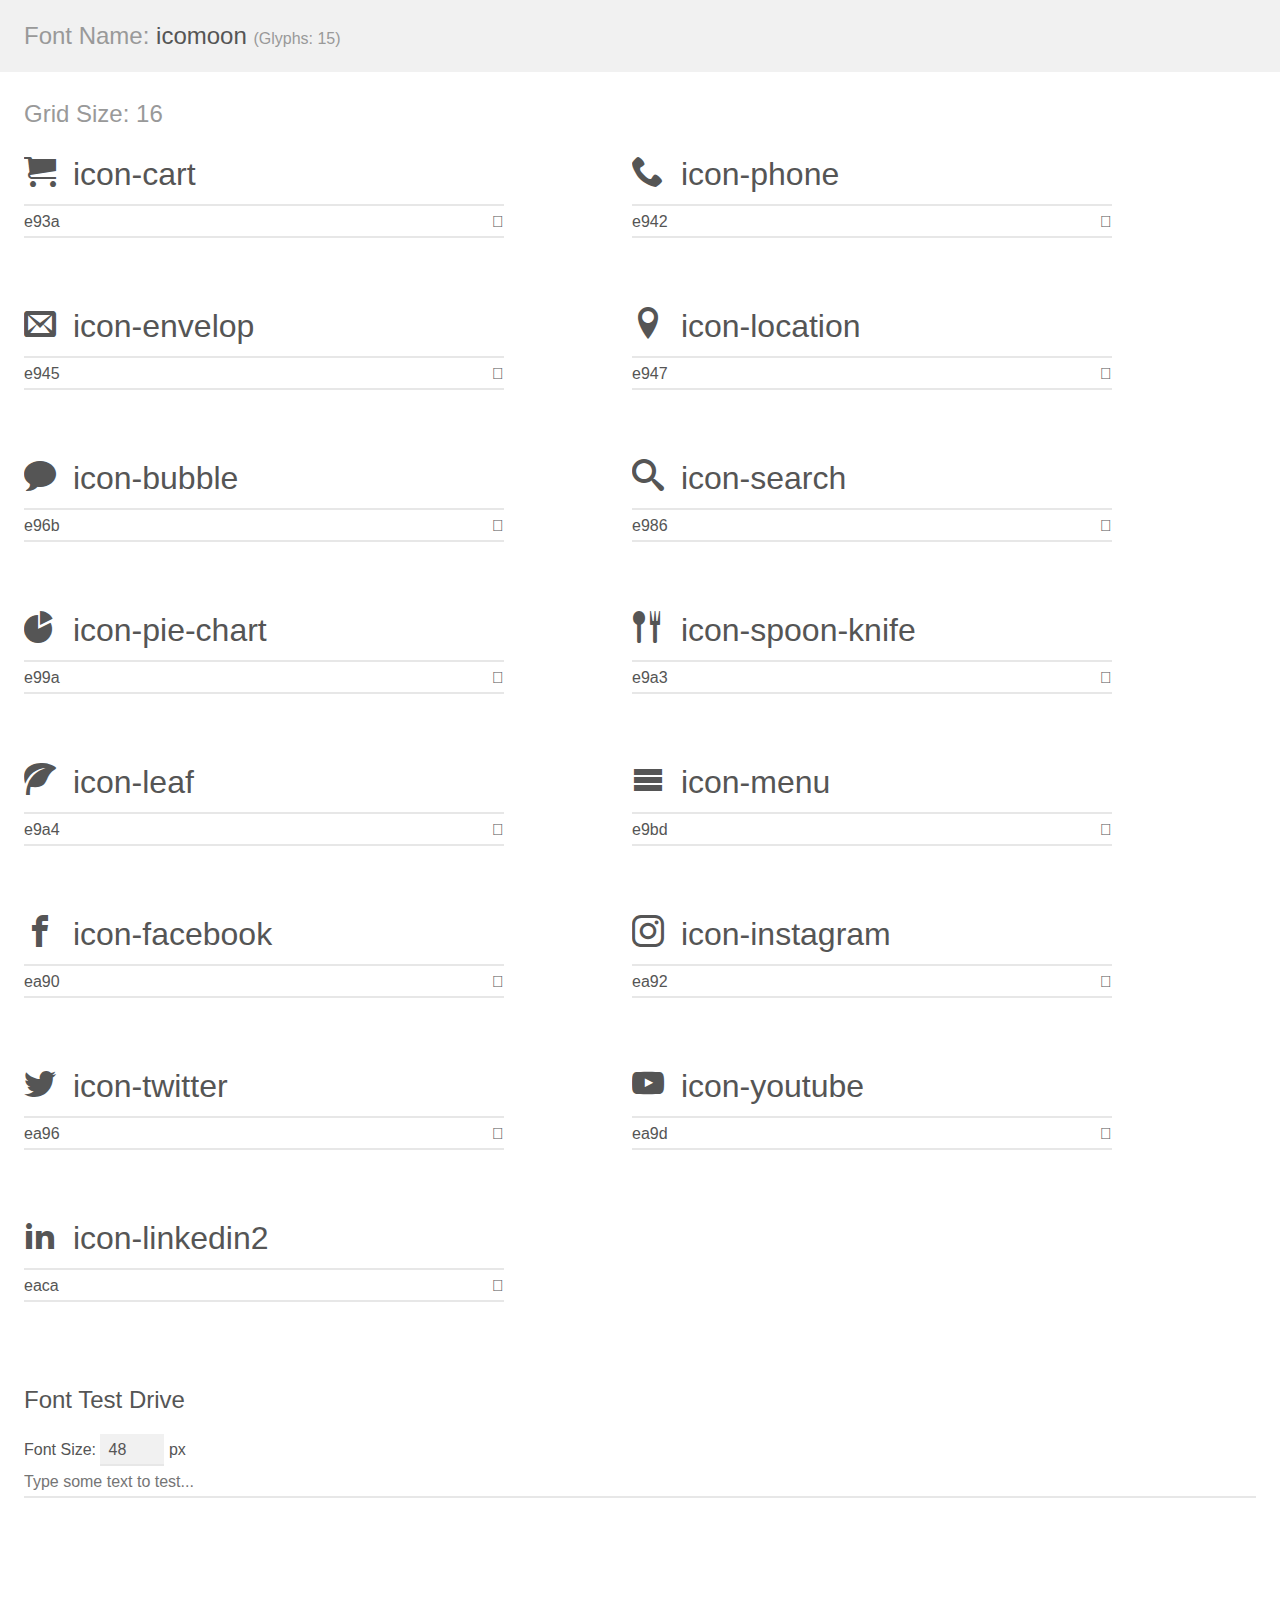
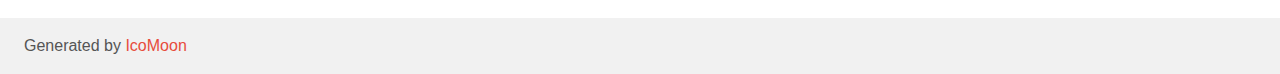
<file: Micro-Soft/assets/images/demo.html>
<!doctype html>
<html>
<head>
    <meta charset="utf-8">
    <title>IcoMoon Demo</title>
    <meta name="description" content="An Icon Font Generated By IcoMoon.io">
    <meta name="viewport" content="width=device-width, initial-scale=1">
    <link rel="stylesheet" href="demo-files/demo.css">
    <link rel="stylesheet" href="style.css"></head>
<body>
    <div class="bgc1 clearfix">
        <h1 class="mhmm mvm"><span class="fgc1">Font Name:</span> icomoon <small class="fgc1">(Glyphs:&nbsp;15)</small></h1>
    </div>
    <div class="clearfix mhl ptl">
        <h1 class="mvm mtn fgc1">Grid Size: 16</h1>
        <div class="glyph fs1">
            <div class="clearfix bshadow0 pbs">
                <span class="icon-cart"></span>
                <span class="mls"> icon-cart</span>
            </div>
            <fieldset class="fs0 size1of1 clearfix hidden-false">
                <input type="text" readonly value="e93a" class="unit size1of2" />
                <input type="text" maxlength="1" readonly value="&#xe93a;" class="unitRight size1of2 talign-right" />
            </fieldset>
            <div class="fs0 bshadow0 clearfix hidden-true">
                <span class="unit pvs fgc1">liga: </span>
                <input type="text" readonly value="cart, purchase" class="liga unitRight" />
            </div>
        </div>
        <div class="glyph fs1">
            <div class="clearfix bshadow0 pbs">
                <span class="icon-phone"></span>
                <span class="mls"> icon-phone</span>
            </div>
            <fieldset class="fs0 size1of1 clearfix hidden-false">
                <input type="text" readonly value="e942" class="unit size1of2" />
                <input type="text" maxlength="1" readonly value="&#xe942;" class="unitRight size1of2 talign-right" />
            </fieldset>
            <div class="fs0 bshadow0 clearfix hidden-true">
                <span class="unit pvs fgc1">liga: </span>
                <input type="text" readonly value="phone, telephone" class="liga unitRight" />
            </div>
        </div>
        <div class="glyph fs1">
            <div class="clearfix bshadow0 pbs">
                <span class="icon-envelop"></span>
                <span class="mls"> icon-envelop</span>
            </div>
            <fieldset class="fs0 size1of1 clearfix hidden-false">
                <input type="text" readonly value="e945" class="unit size1of2" />
                <input type="text" maxlength="1" readonly value="&#xe945;" class="unitRight size1of2 talign-right" />
            </fieldset>
            <div class="fs0 bshadow0 clearfix hidden-true">
                <span class="unit pvs fgc1">liga: </span>
                <input type="text" readonly value="envelop, mail" class="liga unitRight" />
            </div>
        </div>
        <div class="glyph fs1">
            <div class="clearfix bshadow0 pbs">
                <span class="icon-location"></span>
                <span class="mls"> icon-location</span>
            </div>
            <fieldset class="fs0 size1of1 clearfix hidden-false">
                <input type="text" readonly value="e947" class="unit size1of2" />
                <input type="text" maxlength="1" readonly value="&#xe947;" class="unitRight size1of2 talign-right" />
            </fieldset>
            <div class="fs0 bshadow0 clearfix hidden-true">
                <span class="unit pvs fgc1">liga: </span>
                <input type="text" readonly value="location, map-marker" class="liga unitRight" />
            </div>
        </div>
        <div class="glyph fs1">
            <div class="clearfix bshadow0 pbs">
                <span class="icon-bubble"></span>
                <span class="mls"> icon-bubble</span>
            </div>
            <fieldset class="fs0 size1of1 clearfix hidden-false">
                <input type="text" readonly value="e96b" class="unit size1of2" />
                <input type="text" maxlength="1" readonly value="&#xe96b;" class="unitRight size1of2 talign-right" />
            </fieldset>
            <div class="fs0 bshadow0 clearfix hidden-true">
                <span class="unit pvs fgc1">liga: </span>
                <input type="text" readonly value="bubble, comment" class="liga unitRight" />
            </div>
        </div>
        <div class="glyph fs1">
            <div class="clearfix bshadow0 pbs">
                <span class="icon-search"></span>
                <span class="mls"> icon-search</span>
            </div>
            <fieldset class="fs0 size1of1 clearfix hidden-false">
                <input type="text" readonly value="e986" class="unit size1of2" />
                <input type="text" maxlength="1" readonly value="&#xe986;" class="unitRight size1of2 talign-right" />
            </fieldset>
            <div class="fs0 bshadow0 clearfix hidden-true">
                <span class="unit pvs fgc1">liga: </span>
                <input type="text" readonly value="search, magnifier" class="liga unitRight" />
            </div>
        </div>
        <div class="glyph fs1">
            <div class="clearfix bshadow0 pbs">
                <span class="icon-pie-chart"></span>
                <span class="mls"> icon-pie-chart</span>
            </div>
            <fieldset class="fs0 size1of1 clearfix hidden-false">
                <input type="text" readonly value="e99a" class="unit size1of2" />
                <input type="text" maxlength="1" readonly value="&#xe99a;" class="unitRight size1of2 talign-right" />
            </fieldset>
            <div class="fs0 bshadow0 clearfix hidden-true">
                <span class="unit pvs fgc1">liga: </span>
                <input type="text" readonly value="pie-chart, stats" class="liga unitRight" />
            </div>
        </div>
        <div class="glyph fs1">
            <div class="clearfix bshadow0 pbs">
                <span class="icon-spoon-knife"></span>
                <span class="mls"> icon-spoon-knife</span>
            </div>
            <fieldset class="fs0 size1of1 clearfix hidden-false">
                <input type="text" readonly value="e9a3" class="unit size1of2" />
                <input type="text" maxlength="1" readonly value="&#xe9a3;" class="unitRight size1of2 talign-right" />
            </fieldset>
            <div class="fs0 bshadow0 clearfix hidden-true">
                <span class="unit pvs fgc1">liga: </span>
                <input type="text" readonly value="spoon-knife, food" class="liga unitRight" />
            </div>
        </div>
        <div class="glyph fs1">
            <div class="clearfix bshadow0 pbs">
                <span class="icon-leaf"></span>
                <span class="mls"> icon-leaf</span>
            </div>
            <fieldset class="fs0 size1of1 clearfix hidden-false">
                <input type="text" readonly value="e9a4" class="unit size1of2" />
                <input type="text" maxlength="1" readonly value="&#xe9a4;" class="unitRight size1of2 talign-right" />
            </fieldset>
            <div class="fs0 bshadow0 clearfix hidden-true">
                <span class="unit pvs fgc1">liga: </span>
                <input type="text" readonly value="leaf, nature" class="liga unitRight" />
            </div>
        </div>
        <div class="glyph fs1">
            <div class="clearfix bshadow0 pbs">
                <span class="icon-menu"></span>
                <span class="mls"> icon-menu</span>
            </div>
            <fieldset class="fs0 size1of1 clearfix hidden-false">
                <input type="text" readonly value="e9bd" class="unit size1of2" />
                <input type="text" maxlength="1" readonly value="&#xe9bd;" class="unitRight size1of2 talign-right" />
            </fieldset>
            <div class="fs0 bshadow0 clearfix hidden-true">
                <span class="unit pvs fgc1">liga: </span>
                <input type="text" readonly value="menu, list3" class="liga unitRight" />
            </div>
        </div>
        <div class="glyph fs1">
            <div class="clearfix bshadow0 pbs">
                <span class="icon-facebook"></span>
                <span class="mls"> icon-facebook</span>
            </div>
            <fieldset class="fs0 size1of1 clearfix hidden-false">
                <input type="text" readonly value="ea90" class="unit size1of2" />
                <input type="text" maxlength="1" readonly value="&#xea90;" class="unitRight size1of2 talign-right" />
            </fieldset>
            <div class="fs0 bshadow0 clearfix hidden-true">
                <span class="unit pvs fgc1">liga: </span>
                <input type="text" readonly value="facebook, brand10" class="liga unitRight" />
            </div>
        </div>
        <div class="glyph fs1">
            <div class="clearfix bshadow0 pbs">
                <span class="icon-instagram"></span>
                <span class="mls"> icon-instagram</span>
            </div>
            <fieldset class="fs0 size1of1 clearfix hidden-false">
                <input type="text" readonly value="ea92" class="unit size1of2" />
                <input type="text" maxlength="1" readonly value="&#xea92;" class="unitRight size1of2 talign-right" />
            </fieldset>
            <div class="fs0 bshadow0 clearfix hidden-true">
                <span class="unit pvs fgc1">liga: </span>
                <input type="text" readonly value="instagram, brand12" class="liga unitRight" />
            </div>
        </div>
        <div class="glyph fs1">
            <div class="clearfix bshadow0 pbs">
                <span class="icon-twitter"></span>
                <span class="mls"> icon-twitter</span>
            </div>
            <fieldset class="fs0 size1of1 clearfix hidden-false">
                <input type="text" readonly value="ea96" class="unit size1of2" />
                <input type="text" maxlength="1" readonly value="&#xea96;" class="unitRight size1of2 talign-right" />
            </fieldset>
            <div class="fs0 bshadow0 clearfix hidden-true">
                <span class="unit pvs fgc1">liga: </span>
                <input type="text" readonly value="twitter, brand16" class="liga unitRight" />
            </div>
        </div>
        <div class="glyph fs1">
            <div class="clearfix bshadow0 pbs">
                <span class="icon-youtube"></span>
                <span class="mls"> icon-youtube</span>
            </div>
            <fieldset class="fs0 size1of1 clearfix hidden-false">
                <input type="text" readonly value="ea9d" class="unit size1of2" />
                <input type="text" maxlength="1" readonly value="&#xea9d;" class="unitRight size1of2 talign-right" />
            </fieldset>
            <div class="fs0 bshadow0 clearfix hidden-true">
                <span class="unit pvs fgc1">liga: </span>
                <input type="text" readonly value="youtube, brand21" class="liga unitRight" />
            </div>
        </div>
        <div class="glyph fs1">
            <div class="clearfix bshadow0 pbs">
                <span class="icon-linkedin2"></span>
                <span class="mls"> icon-linkedin2</span>
            </div>
            <fieldset class="fs0 size1of1 clearfix hidden-false">
                <input type="text" readonly value="eaca" class="unit size1of2" />
                <input type="text" maxlength="1" readonly value="&#xeaca;" class="unitRight size1of2 talign-right" />
            </fieldset>
            <div class="fs0 bshadow0 clearfix hidden-true">
                <span class="unit pvs fgc1">liga: </span>
                <input type="text" readonly value="linkedin2, brand65" class="liga unitRight" />
            </div>
        </div>
    </div>

    <!--[if gt IE 8]><!-->
    <div class="mhl clearfix mbl">
        <h1>Font Test Drive</h1>
        <label>
            Font Size: <input id="fontSize" type="number" class="textbox0 mbm"
            min="8" value="48" />
            px
        </label>
        <input id="testText" type="text" class="phl size1of1 mvl"
        placeholder="Type some text to test..." value=""/>
        <div id="testDrive" class="icon-" style="font-family: icomoon">&nbsp;
        </div>
    </div>
    <!--<![endif]-->
    <div class="bgc1 clearfix">
        <p class="mhl">Generated by <a href="https://icomoon.io/app">IcoMoon</a></p>
    </div>

    <script src="demo-files/demo.js"></script>
</body>
</html>
</file>
<file: Micro-Soft/assets/images/demo-files/demo.css>
body {
  padding: 0;
  margin: 0;
  font-family: sans-serif;
  font-size: 1em;
  line-height: 1.5;
  color: #555;
  background: #fff;
}
h1 {
  font-size: 1.5em;
  font-weight: normal;
}
small {
  font-size: .66666667em;
}
a {
  color: #e74c3c;
  text-decoration: none;
}
a:hover, a:focus {
  box-shadow: 0 1px #e74c3c;
}
.bshadow0, input {
  box-shadow: inset 0 -2px #e7e7e7;
}
input:hover {
  box-shadow: inset 0 -2px #ccc;
}
input, fieldset {
  font-family: sans-serif;
  font-size: 1em;
  margin: 0;
  padding: 0;
  border: 0;
}
input {
  color: inherit;
  line-height: 1.5;
  height: 1.5em;
  padding: .25em 0;
}
input:focus {
  outline: none;
  box-shadow: inset 0 -2px #449fdb;
}
.glyph {
  font-size: 16px;
  width: 15em;
  padding-bottom: 1em;
  margin-right: 4em;
  margin-bottom: 1em;
  float: left;
  overflow: hidden;
}
.liga {
  width: 80%;
  width: calc(100% - 2.5em);
}
.talign-right {
  text-align: right;
}
.talign-center {
  text-align: center;
}
.bgc1 {
  background: #f1f1f1;
}
.fgc1 {
  color: #999;
}
.fgc0 {
  color: #000;
}
p {
  margin-top: 1em;
  margin-bottom: 1em;
}
.mvm {
  margin-top: .75em;
  margin-bottom: .75em;
}
.mtn {
  margin-top: 0;
}
.mtl, .mal {
  margin-top: 1.5em;
}
.mbl, .mal {
  margin-bottom: 1.5em;
}
.mal, .mhl {
  margin-left: 1.5em;
  margin-right: 1.5em;
}
.mhmm {
  margin-left: 1em;
  margin-right: 1em;
}
.mls {
  margin-left: .25em;
}
.ptl {
  padding-top: 1.5em;
}
.pbs, .pvs {
  padding-bottom: .25em;
}
.pvs, .pts {
  padding-top: .25em;
}
.unit {
  float: left;
}
.unitRight {
  float: right;
}
.size1of2 {
  width: 50%;
}
.size1of1 {
  width: 100%;
}
.clearfix:before, .clearfix:after {
  content: " ";
  display: table;
}
.clearfix:after {
  clear: both;
}
.hidden-true {
  display: none;
}
.textbox0 {
  width: 3em;
  background: #f1f1f1;
  padding: .25em .5em;
  line-height: 1.5;
  height: 1.5em;
}
#testDrive {
  display: block;
  padding-top: 24px;
  line-height: 1.5;
}
.fs0 {
  font-size: 16px;
}
.fs1 {
  font-size: 32px;
}
</file>
<file: Micro-Soft/assets/images/style.css>
@font-face {
  font-family: 'icomoon';
  src:  url('fonts/icomoon.eot?3jkzg4');
  src:  url('fonts/icomoon.eot?3jkzg4#iefix') format('embedded-opentype'),
    url('fonts/icomoon.ttf?3jkzg4') format('truetype'),
    url('fonts/icomoon.woff?3jkzg4') format('woff'),
    url('fonts/icomoon.svg?3jkzg4#icomoon') format('svg');
  font-weight: normal;
  font-style: normal;
  font-display: block;
}

[class^="icon-"], [class*=" icon-"] {
  /* use !important to prevent issues with browser extensions that change fonts */
  font-family: 'icomoon' !important;
  speak: never;
  font-style: normal;
  font-weight: normal;
  font-variant: normal;
  text-transform: none;
  line-height: 1;

  /* Better Font Rendering =========== */
  -webkit-font-smoothing: antialiased;
  -moz-osx-font-smoothing: grayscale;
}

.icon-cart:before {
  content: "\e93a";
}
.icon-phone:before {
  content: "\e942";
}
.icon-envelop:before {
  content: "\e945";
}
.icon-location:before {
  content: "\e947";
}
.icon-bubble:before {
  content: "\e96b";
}
.icon-search:before {
  content: "\e986";
}
.icon-pie-chart:before {
  content: "\e99a";
}
.icon-spoon-knife:before {
  content: "\e9a3";
}
.icon-leaf:before {
  content: "\e9a4";
}
.icon-menu:before {
  content: "\e9bd";
}
.icon-facebook:before {
  content: "\ea90";
}
.icon-instagram:before {
  content: "\ea92";
}
.icon-twitter:before {
  content: "\ea96";
}
.icon-youtube:before {
  content: "\ea9d";
}
.icon-linkedin2:before {
  content: "\eaca";
}
</file>
